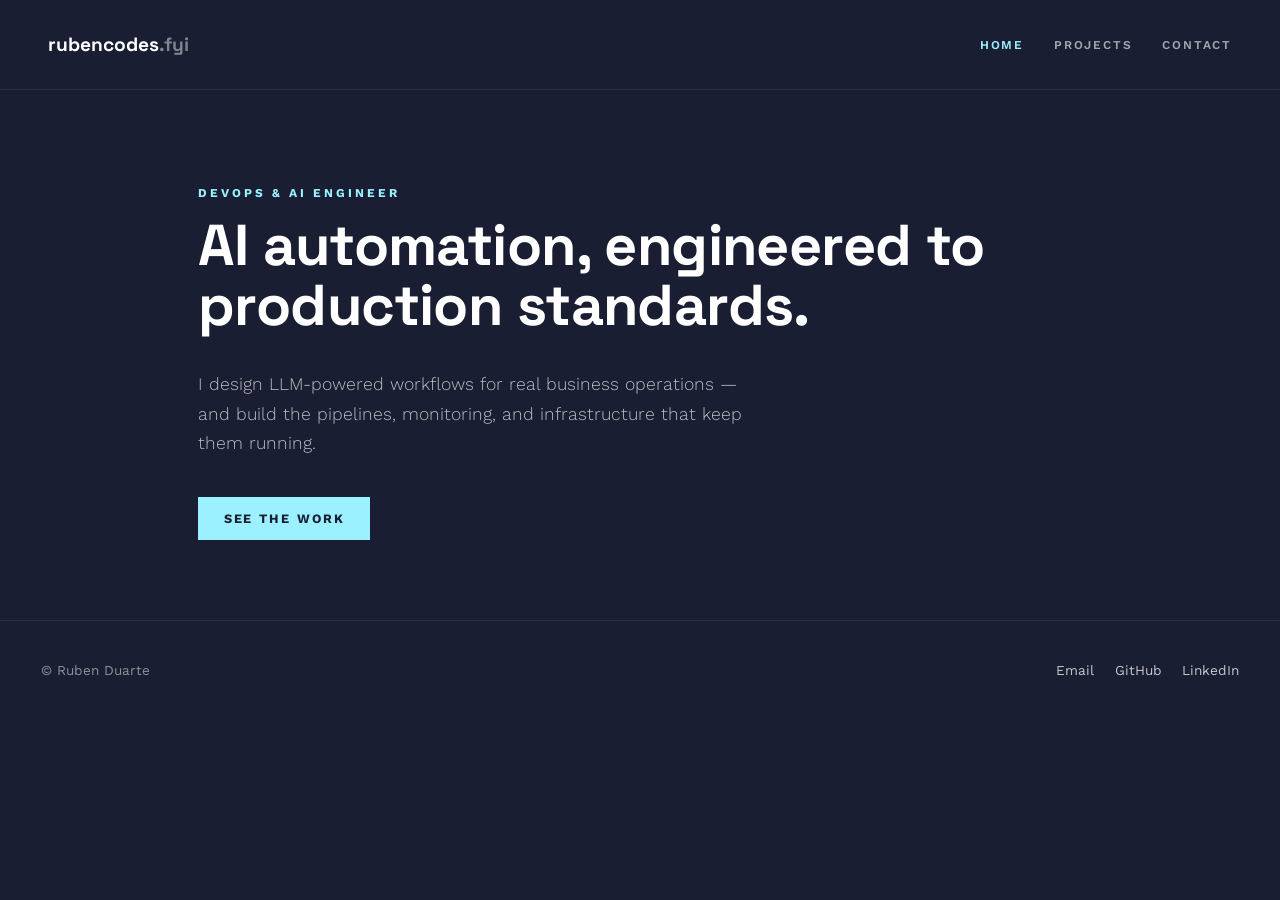
<file: index.html>
<!DOCTYPE html>
<html lang="en">
<head>
<meta charset="utf-8">
<title>Ruben Codes</title>
<meta name="viewport" content="width=device-width, initial-scale=1">
<link rel="icon" type="image/svg+xml" href="favicon.svg">
<link rel="preconnect" href="https://fonts.googleapis.com">
<link href="https://fonts.googleapis.com/css2?family=Space+Grotesk:wght@500;700&family=Work+Sans:wght@300;400;500;600&display=swap" rel="stylesheet">
<style>
  * { box-sizing: border-box; }
  body { margin: 0; background: #1a1e33; color: #ffffff; font-family: 'Work Sans', Helvetica, sans-serif; }
  a { color: inherit; text-decoration: none; }
  ::selection { background: #9bf1ff; color: #1a1e33; }
  header { display:flex; align-items:center; justify-content:space-between; padding: 2em 3em; border-bottom: 1px solid rgba(255,255,255,0.08); }
  .logo { font-size: 1.2em; font-weight: 700; font-family: 'Space Grotesk', sans-serif; }
  .logo span { opacity:0.45; }
  nav { display:flex; gap: 2.5em; font-size: 0.75em; font-weight: 600; letter-spacing: 0.15em; text-transform: uppercase; }
  nav a.active { color:#9bf1ff; }
  nav a:not(.active) { opacity:0.6; }
  .hero { padding: 6em 3em 5em; max-width: 980px; margin: 0 auto; }
  .eyebrow { font-size: 0.75em; font-weight: 700; letter-spacing: 0.25em; text-transform: uppercase; color: #9bf1ff; margin: 0 0 1.25em; }
  h1 { font-family: 'Space Grotesk', sans-serif; font-weight: 700; font-size: 3.6em; line-height: 1.05; letter-spacing: -0.01em; margin: 0 0 0.6em; max-width: 800px; text-wrap: pretty; }
  .lede { font-size: 1.1em; font-weight: 300; line-height: 1.65; color: rgba(255,255,255,0.7); max-width: 560px; margin: 0 0 2.25em; }
  .btn { display:inline-block; background:#9bf1ff; color:#1a1e33; font-size: 0.8em; font-weight: 700; letter-spacing: 0.15em; text-transform: uppercase; padding: 1.1em 2em; }
  footer { padding: 3em; border-top: solid 1px rgba(255,255,255,0.08); display:flex; justify-content:space-between; align-items:center; flex-wrap: wrap; gap: 1em; font-size: 0.85em; }
  footer p { margin:0; opacity: 0.5; }
  .foot-links { display:flex; gap: 1.5em; opacity: 0.75; }
</style>
</head>
<body>
  <header>
    <a href="index.html" class="logo">rubencodes<span>.fyi</span></a>
    <nav>
      <a href="index.html" class="active">Home</a>
      <a href="projects.html">Projects</a>
      <a href="contact.html">Contact</a>
    </nav>
  </header>

  <section class="hero">
    <p class="eyebrow">DevOps &amp; AI Engineer</p>
    <h1>AI automation, engineered to production standards.</h1>
    <p class="lede">I design LLM-powered workflows for real business operations — and build the pipelines, monitoring, and infrastructure that keep them running.</p>
    <a href="projects.html" class="btn">See the work</a>
  </section>

  <footer>
    <p>© Ruben Duarte</p>
    <div class="foot-links">
      <a href="mailto:rubencodes@proton.me">Email</a>
      <a href="https://github.com/devrubenduarte">GitHub</a>
      <a href="https://www.linkedin.com/in/devruben">LinkedIn</a>
    </div>
  </footer>
</body>
</html>
</file>
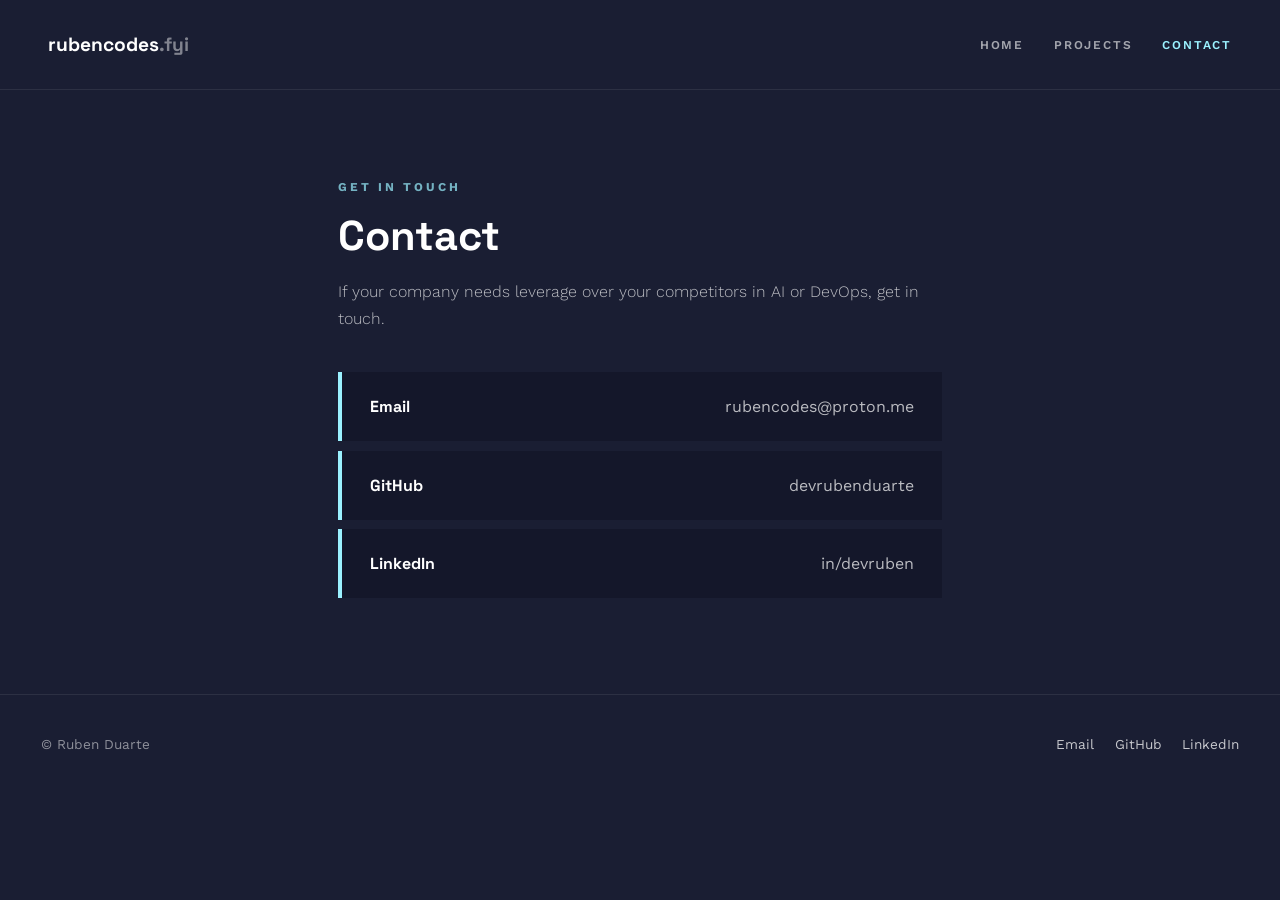
<file: contact.html>
<!DOCTYPE html>
<html lang="en">
<head>
<meta charset="utf-8">
<title>Contact | Ruben Codes</title>
<meta name="viewport" content="width=device-width, initial-scale=1">
<link rel="icon" type="image/svg+xml" href="favicon.svg">
<link rel="preconnect" href="https://fonts.googleapis.com">
<link href="https://fonts.googleapis.com/css2?family=Space+Grotesk:wght@500;700&family=Work+Sans:wght@300;400;500;600&display=swap" rel="stylesheet">
<style>
  * { box-sizing: border-box; }
  body { margin: 0; background: #1a1e33; color: #ffffff; font-family: 'Work Sans', Helvetica, sans-serif; }
  a { color: inherit; text-decoration: none; }
  ::selection { background: #9bf1ff; color: #1a1e33; }
  header { display:flex; align-items:center; justify-content:space-between; padding: 2em 3em; border-bottom: 1px solid rgba(255,255,255,0.08); }
  .logo { font-size: 1.2em; font-weight: 700; font-family: 'Space Grotesk', sans-serif; }
  .logo span { opacity:0.45; }
  nav { display:flex; gap: 2.5em; font-size: 0.75em; font-weight: 600; letter-spacing: 0.15em; text-transform: uppercase; }
  nav a.active { color:#9bf1ff; }
  nav a:not(.active) { opacity:0.6; }
  main { padding: 5.5em 3em 6em; max-width: 700px; margin: 0 auto; }
  .eyebrow { font-size: 0.75em; font-weight: 700; letter-spacing: 0.25em; text-transform: uppercase; color: #9bf1ff; margin: 0 0 1.25em; }
  h1 { font-family: 'Space Grotesk', sans-serif; font-weight: 700; font-size: 2.6em; line-height: 1.1; margin: 0 0 0.5em; }
  main > p { font-size: 1em; font-weight: 300; opacity: 0.7; line-height: 1.65; margin: 0 0 2.5em; }
  .links { display:flex; flex-direction: column; gap: 0.6em; }
  .links a { display:flex; justify-content:space-between; align-items:center; padding: 1.5em 1.75em; background: #14172a; border-left: 4px solid #9bf1ff; }
  .links a .label { font-family:'Space Grotesk',sans-serif; font-weight:700; }
  .links a .value { opacity:0.7; }
  footer { padding: 3em; border-top: solid 1px rgba(255,255,255,0.08); display:flex; justify-content:space-between; align-items:center; flex-wrap: wrap; gap: 1em; font-size: 0.85em; }
  footer p { margin:0; opacity: 0.5; }
  .foot-links { display:flex; gap: 1.5em; opacity: 0.75; }
</style>
</head>
<body>
  <header>
    <a href="index.html" class="logo">rubencodes<span>.fyi</span></a>
    <nav>
      <a href="index.html">Home</a>
      <a href="projects.html">Projects</a>
      <a href="contact.html" class="active">Contact</a>
    </nav>
  </header>

  <main>
    <p class="eyebrow">Get in touch</p>
    <h1>Contact</h1>
    <p>If your company needs leverage over your competitors in AI or DevOps, get in touch.</p>
    <div class="links">
      <a href="mailto:rubencodes@proton.me"><span class="label">Email</span><span class="value">rubencodes@proton.me</span></a>
      <a href="https://github.com/devrubenduarte"><span class="label">GitHub</span><span class="value">devrubenduarte</span></a>
      <a href="https://www.linkedin.com/in/devruben"><span class="label">LinkedIn</span><span class="value">in/devruben</span></a>
    </div>
  </main>

  <footer>
    <p>© Ruben Duarte</p>
    <div class="foot-links">
      <a href="mailto:rubencodes@proton.me">Email</a>
      <a href="https://github.com/devrubenduarte">GitHub</a>
      <a href="https://www.linkedin.com/in/devruben">LinkedIn</a>
    </div>
  </footer>
</body>
</html>
</file>
